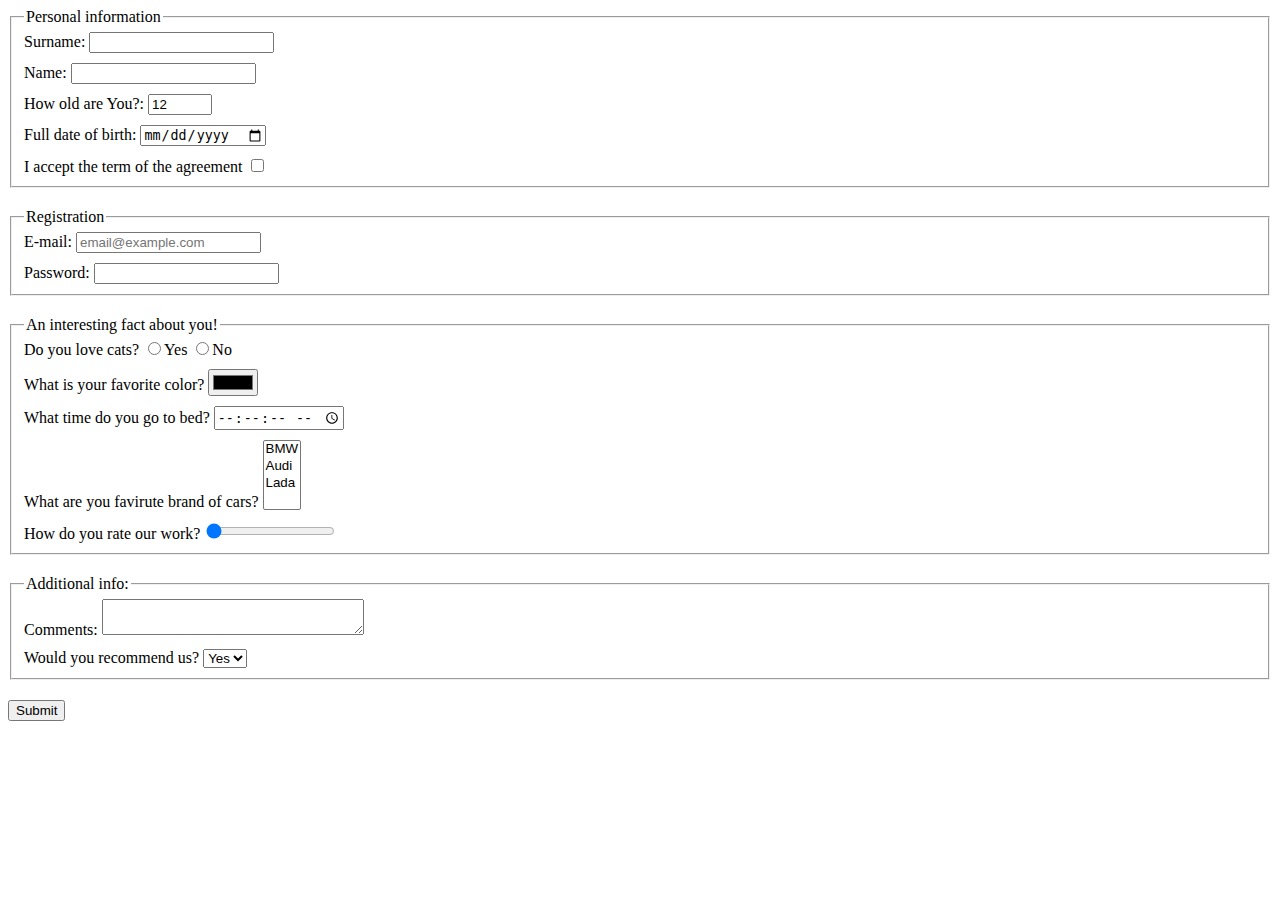
<file: index.html>
<!doctype html><html lang="en"><head><meta charset="UTF-8"><meta name="viewport" content="width=device-width, user-scalable=no, initial-scale=1.0, maximum-scale=1.0, minimum-scale=1.0"><meta http-equiv="X-UA-Compatible" content="ie=edge"><title>HTML Form</title><link rel="stylesheet" href="style.c4d39332.css"></head><body> <form action="https://mate-academy-form-lesson.herokuapp.com/create-application"> <fieldset class="fieldset-m"> <legend>Personal information</legend> <div class="box"> <label for="Surname">Surname: <input type="checklist" required id="Surname"> </label> </div> <div class="box"> <label for="Name">Name: <input type="text" required id="Name"> </label> </div> <div class="box"> <label for="age">How old are You?: <input type="number" id="age" value="12" min="12" max="199"> </label> </div> <div class="box"> <label for="Date">Full date of birth: <input type="date" required id="Date"> </label> </div> <div class="box"> <label for="Accept">I accept the term of the agreement <input type="checkbox" required id="Accept"> </label> </div> </fieldset> <fieldset class="fieldset-m"> <legend>Registration</legend> <div class="box"> <label for="Mail">E-mail: <input type="email" placeholder="email@example.com" required id="Mail"> </label> </div> <div class="box"> <label for="Password">Password: <input type="password" required minlength="8" id="Password"> </label> </div> </fieldset> <fieldset class="fieldset-m"> <legend>An interesting fact about you!</legend> <div class="box"> Do you love cats? <label for="yes"> <input type="radio" name="cats" id="yes">Yes </label> <label for="no"> <input type="radio" name="cats" id="no">No </label> </div> <div class="box"> <label for="color"> What is your favorite color? <input type="color" name="color" id="color"> </label> </div> <div class="box"> <label for="time"> What time do you go to bed? <input type="time" name="time" id="time" step="1"> </label> </div> <div class="box"> <label for="cars"> What are you favirute brand of cars? <select id="cars" multiple> <option value="BMW">BMW</option> <option value="Audi">Audi</option> <option value="Lada">Lada</option> </select> </label> </div> <div class="box"> <label for="Rate">How do you rate our work? <input type="range" value="0" max="10" id="Rate"> </label> </div> </fieldset> <fieldset class="fieldset-m"> <legend>Additional info:</legend> <div class="box"> <label for="comment"> Comments: <textarea cols="30" rows="2" id="comment">
            </textarea> </label> </div> <div class="box-between"> <label for="recommend"> </label> Would you recommend us? <select name="recommend" id="recommend"> <option value="Yes">Yes </option> <option value="No">No </option> </select>  </div> </fieldset> <button type="submit" name="button" onsubmit="onSubmit()" id="button">Submit </button> </form> <script type="text/javascript" src="main.e97352c4.js">
    </script> </body></html>
</file>
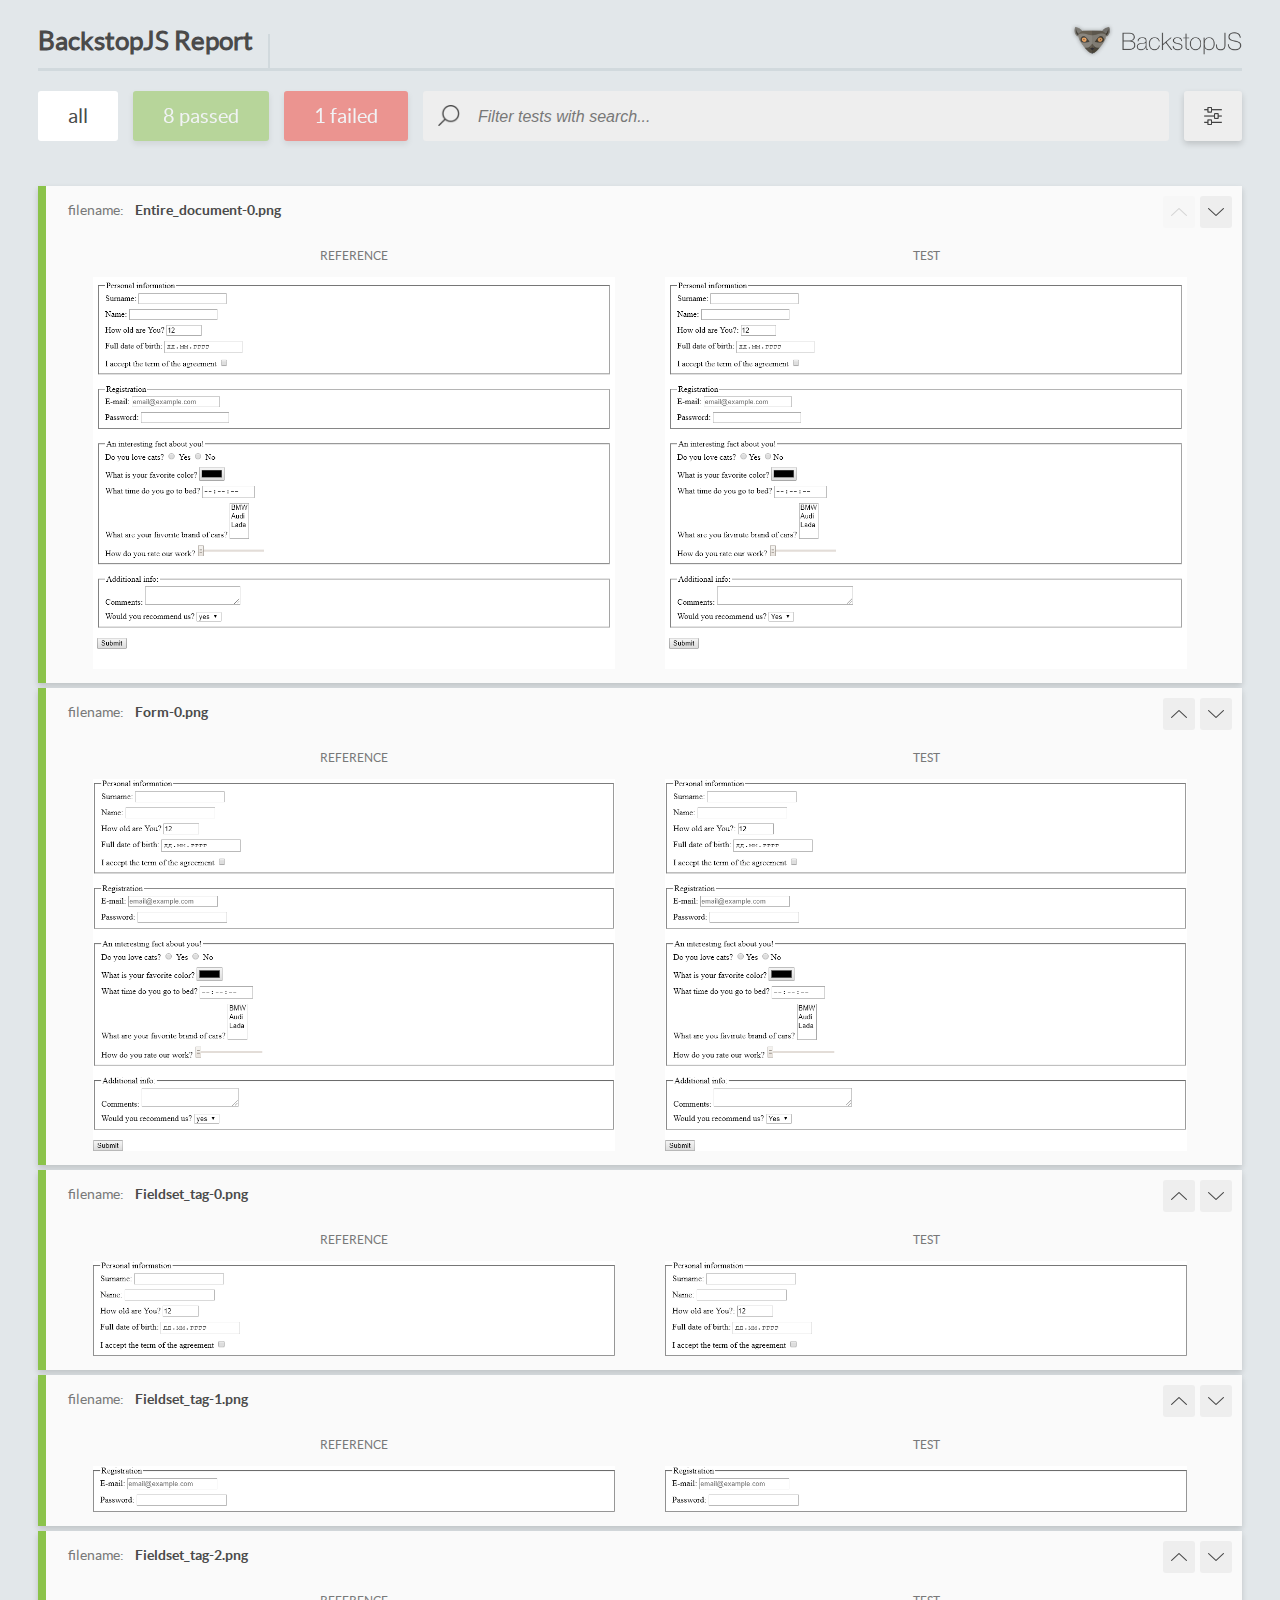
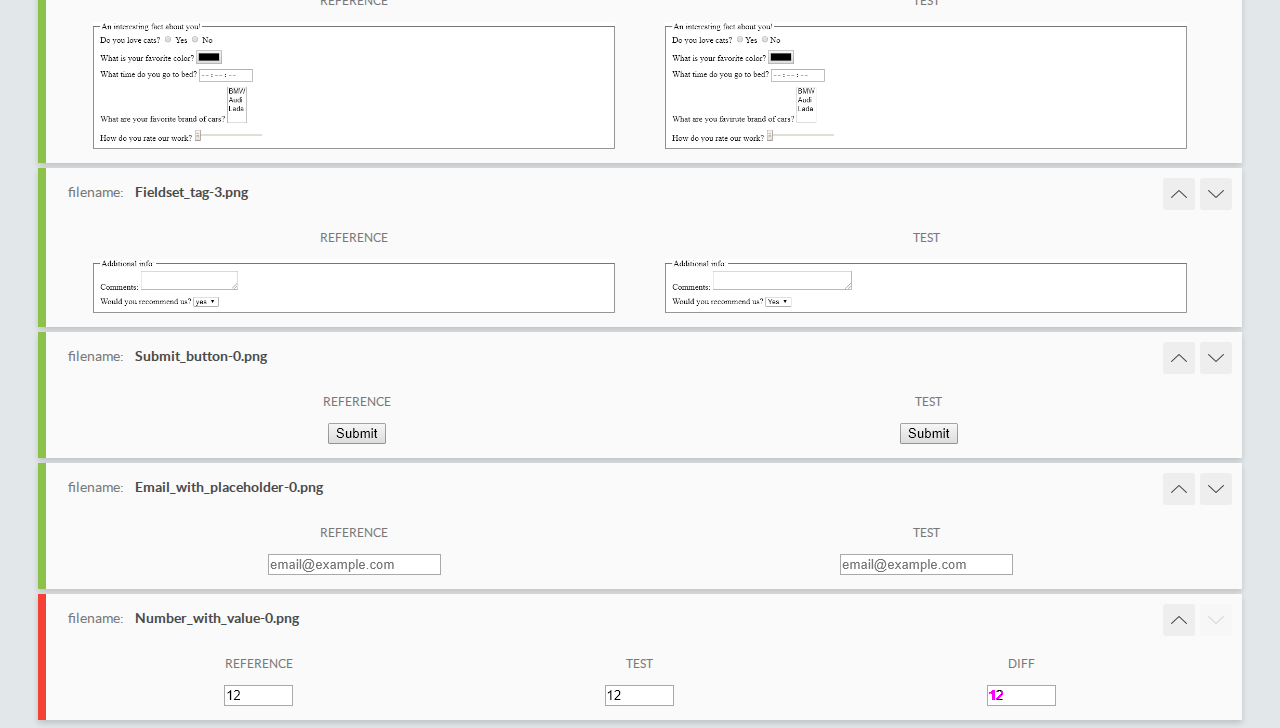
<file: report/html_report/index.html>
<!DOCTYPE html>
<html>
  <head>
    <meta charset="utf-8">
    <title>BackstopJS Report</title>

    <style>
      @font-face {
          font-family: 'latoregular';
          src: url('./assets/fonts/lato-regular-webfont.woff2') format('woff2'),
              url('./assets/fonts/lato-regular-webfont.woff') format('woff');
          font-weight: 400;
          font-style: normal;
      }
      @font-face {
          font-family: 'latobold';
          src: url('./assets/fonts/lato-bold-webfont.woff2') format('woff2'),
              url('./assets/fonts/lato-bold-webfont.woff') format('woff');
          font-weight: 700;
          font-style: normal;
      }

      .ReactModal__Body--open {
          overflow: hidden;
      }
      .ReactModal__Body--open .header {
        display: none;
      }

    </style>
  </head>
  <body style="background-color: #E2E7EA">
    <div id="root">

    </div>
    <script type="text/javascript">
      function report (report) { // eslint-disable-line no-unused-vars
        window.tests = report;
      }
    </script>
    <script type="text/javascript" src="config.js"></script>
    <script type="text/javascript" src="index_bundle.js"></script>
  </body>
</html>
</file>
<file: style.c4d39332.css>
.fieldset-m{margin-bottom:20px}.box{margin-bottom:10px}.box:last-child{margin-bottom:0}
/*# sourceMappingURL=style.c4d39332.css.map */
</file>
